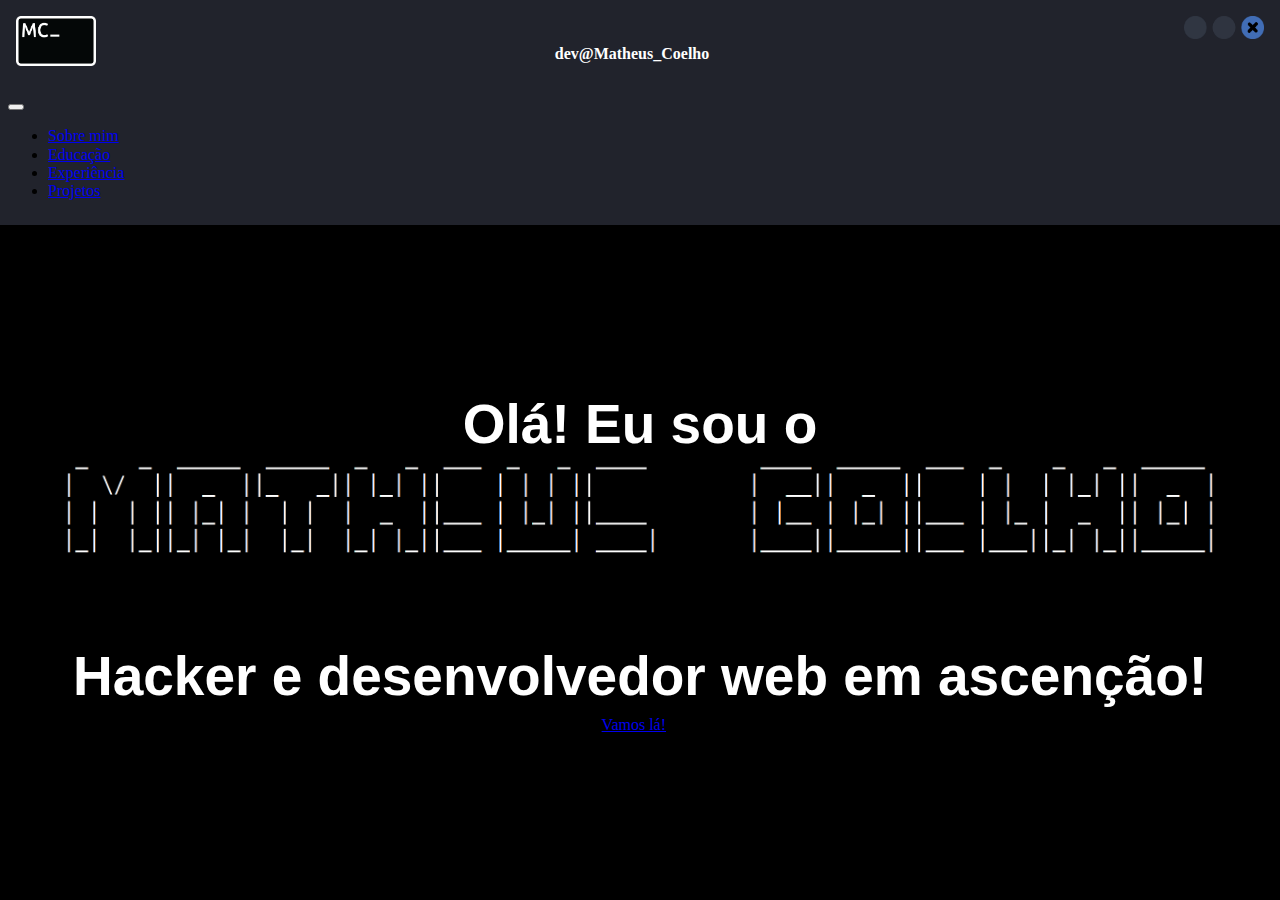
<file: index.html>
<!DOCTYPE html>
<html lang="pt-br">
<head>
    <meta charset="UTF-8">
    <meta http-equiv="X-UA-Compatible" content="IE=edge">
    <meta name="viewport" content="width=device-width, initial-scale=1.0">
    <link href="https://cdn.jsdelivr.net/npm/bootstrap@5.2.2/dist/css/bootstrap.min.css" rel="stylesheet" integrity="sha384-Zenh87qX5JnK2Jl0vWa8Ck2rdkQ2Bzep5IDxbcnCeuOxjzrPF/et3URy9Bv1WTRi" crossorigin="anonymous">
    <link rel="stylesheet" href="./css/style.css">
    <link rel="stylesheet" href="./css/normalize.css">
    <link rel="icon" href="/assets/img/CMD.png">
    <title>Portfolio - Matheus Coelho</title>
</head>
<body>
    <!--Header-->
    <!--Conteudo: Navbar (Logo e links)-->
    <header class="cabecalho">
        <div id="overheader">
            <!--Logo-->
            <div>
                <a href="" class="navbar-brand"><img src="/assets/img/CMD.png" alt="" id="logonav"></a>
            </div>
            <div>
                <img src="/assets/img/ButtonsKali.png" alt="" id="buttonskali">
            </div>   
            <!--Nome-->
            <div id="nameid">
                <h4>dev@Matheus_Coelho</h4>
            </div>
        </div>
        <!--Navbar-->
        <nav class="navbar navbar-expand-sm" id="navnav">
            <div class="container-fluid">
                <!--Hamburguer-->
                <button class="navbar-toggler bg-white" type="button" data-bs-toggle="collapse" data-bs-target="#navbarTogglerDemo03"
                    aria-controls="navbarTogglerDemo03" aria-expanded="false" aria-label="Toggle navigation">
                    <span class="navbar-toggler-icon"></span>
                </button>
            
                <!--Links-->
                <div class="collapse navbar-collapse" id="navbarTogglerDemo03">
                    <ul class="navbar-nav me-auto mb-2 mb-lg-0">
                        <li class="nav-item">
                            <a href="/pages/sobremim.html" class="nav-link text-white">Sobre mim</a>
                        </li>
                        <li class="nav-item">
                            <a href="/pages/educacao.html" class="nav-link text-white">Educação</a>
                        </li>
                        <li class="nav-item">
                            <a href="/pages/experiencia.html" class="nav-link text-white">Experiência</a>
                        </li>
                        <li class="nav-item">
                            <a href="/pages/projetos.html" class="nav-link text-white">Projetos</a>
                        </li>
                        <!--
                        <li class="nav-item">
                            <a href="/pages/contato.html" class="nav-link text-white">Contato</a>
                        </li>
                        -->
                    </ul>
                </div>
            </nav>
        </div>
    </header>

    <!--Body-->
    <main>
        <div id="centro">
            <!--
            <div>
                <div id="tagkali">
                    dev@Matheus_Coelho: <span id="piscando">█</span>
                </div>            
            </div>
            -->
            <div id="apresentacao">
                Olá! Eu sou o
            </div>
            <div>
                <img src="/assets/img/meunomepreto.png" alt="" id="nomedesenhado" class="d-none d-sm-none d-md-block">
                <h1 class="font-monospace text-center text-white display-1 d-block d-sm-block d-md-none">Matheus Coelho</h1>
            </div>
            <div id="apresentacao">
                Hacker e desenvolvedor web em ascenção!
            </div>
            <div>
                <span id="vamosla"><a href="/pages/sobremim.html" class="btn btn-outline-light" type="button">Vamos lá!</a></span>
            </div> 
        </div>
    </main>

    <script src="https://cdn.jsdelivr.net/npm/bootstrap@5.2.2/dist/js/bootstrap.bundle.min.js" integrity="sha384-OERcA2EqjJCMA+/3y+gxIOqMEjwtxJY7qPCqsdltbNJuaOe923+mo//f6V8Qbsw3" crossorigin="anonymous"></script>
    <script src="https://cdn.jsdelivr.net/npm/@popperjs/core@2.11.6/dist/umd/popper.min.js" integrity="sha384-oBqDVmMz9ATKxIep9tiCxS/Z9fNfEXiDAYTujMAeBAsjFuCZSmKbSSUnQlmh/jp3" crossorigin="anonymous"></script>
    <script src="https://cdn.jsdelivr.net/npm/bootstrap@5.2.2/dist/js/bootstrap.min.js" integrity="sha384-IDwe1+LCz02ROU9k972gdyvl+AESN10+x7tBKgc9I5HFtuNz0wWnPclzo6p9vxnk" crossorigin="anonymous"></script>
</body>
</html>
</file>
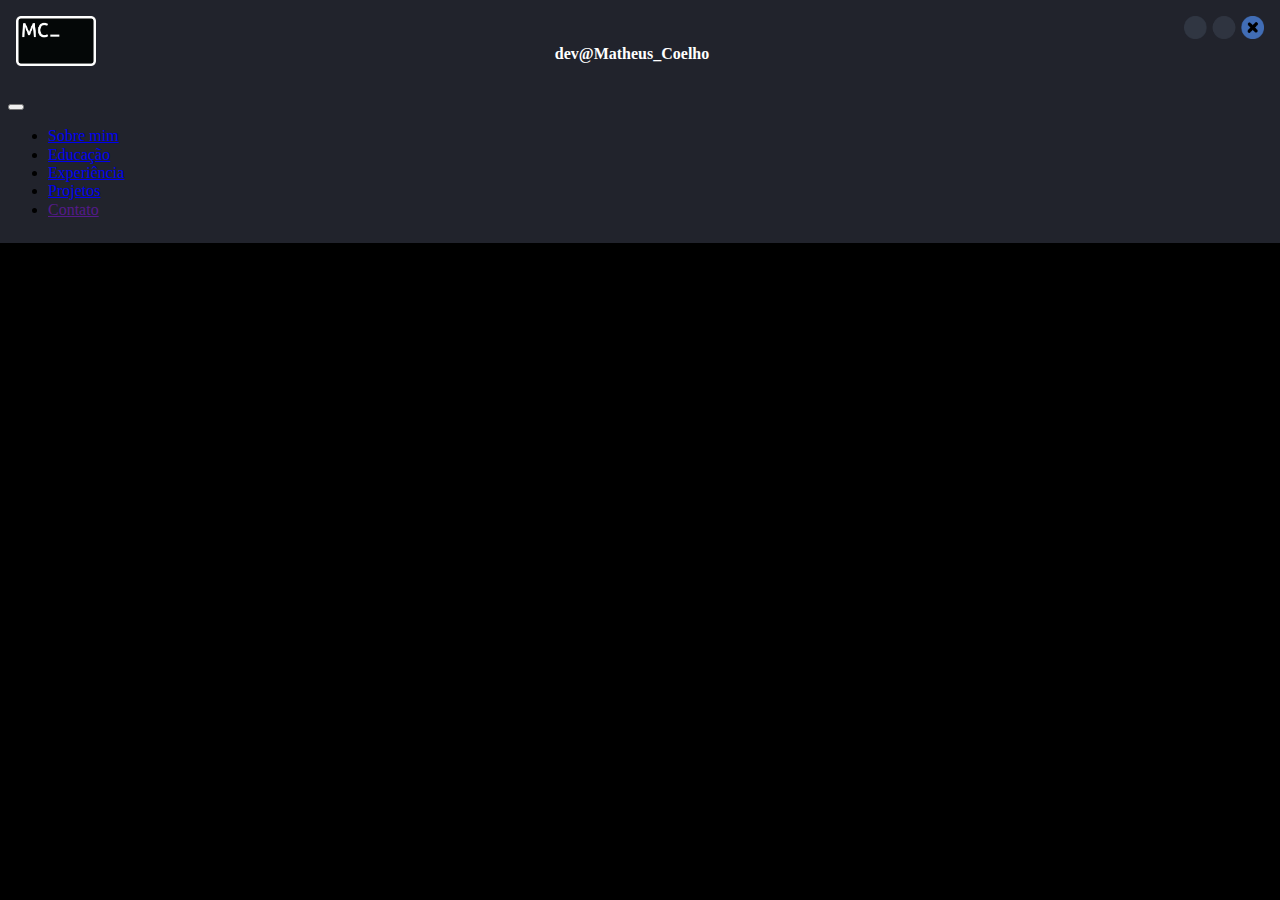
<file: pages/contato.html>
<!DOCTYPE html>
<html lang="pt-br">
<head>
    <meta charset="UTF-8">
    <meta http-equiv="X-UA-Compatible" content="IE=edge">
    <meta name="viewport" content="width=device-width, initial-scale=1.0">
    <link href="https://cdn.jsdelivr.net/npm/bootstrap@5.2.2/dist/css/bootstrap.min.css" rel="stylesheet"
        integrity="sha384-Zenh87qX5JnK2Jl0vWa8Ck2rdkQ2Bzep5IDxbcnCeuOxjzrPF/et3URy9Bv1WTRi" crossorigin="anonymous">
    <link rel="stylesheet" href="/css/style.css">
    <link rel="stylesheet" href="/css/normalize.css">
    <link rel="icon" href="/assets/img/CMD.png">
    <title>Portfolio - Matheus Coelho</title>
</head>
<body>
    <!--Header-->
    <!--Conteudo: Navbar (Logo e links)-->
    <header class="cabecalho">
        <div id="overheader">
            <!--Logo-->
            <div>
                <a href="/index.html" class="navbar-brand"><img src="/assets/img/CMD.png" alt="" id="logonav"></a>
            </div>
            <div>
                <img src="/assets/img/ButtonsKali.png" alt="" id="buttonskali">
            </div>
            <!--Nome-->
            <div id="nameid">
                <h4>dev@Matheus_Coelho</h4>
            </div>
        </div>
        <!--Navbar-->
        <nav class="navbar navbar-expand-sm" id="navnav">
            <div class="container-fluid">
                <!--Hamburguer-->
                <button class="navbar-toggler bg-white" type="button" data-bs-toggle="collapse"
                    data-bs-target="#navbarTogglerDemo03" aria-controls="navbarTogglerDemo03" aria-expanded="false"
                    aria-label="Toggle navigation">
                    <span class="navbar-toggler-icon"></span>
                </button>
    
                <!--Links-->
                <div class="collapse navbar-collapse" id="navbarTogglerDemo03">
                    <ul class="navbar-nav me-auto mb-2 mb-lg-0">
                        <li class="nav-item">
                            <a href="/index.html" class="nav-link text-white">Sobre mim</a>
                        </li>
                        <li class="nav-item">
                            <a href="/pages/educacao.html" class="nav-link text-white">Educação</a>
                        </li>
                        <li class="nav-item">
                            <a href="/pages/experiencia.html" class="nav-link text-white">Experiência</a>
                        </li>
                        <li class="nav-item">
                            <a href="/pages/projetos.html" class="nav-link text-white">Projetos</a>
                        </li>
                        <li class="nav-item">
                            <a href="" class="nav-link text-secondary disabled">Contato</a>
                        </li>
                    </ul>
                </div>
        </nav>
        </div>
    </header>

    <main>

    </main>

    <script src="https://cdn.jsdelivr.net/npm/bootstrap@5.2.2/dist/js/bootstrap.bundle.min.js"
        integrity="sha384-OERcA2EqjJCMA+/3y+gxIOqMEjwtxJY7qPCqsdltbNJuaOe923+mo//f6V8Qbsw3"
        crossorigin="anonymous"></script>
    <script src="https://cdn.jsdelivr.net/npm/@popperjs/core@2.11.6/dist/umd/popper.min.js"
        integrity="sha384-oBqDVmMz9ATKxIep9tiCxS/Z9fNfEXiDAYTujMAeBAsjFuCZSmKbSSUnQlmh/jp3"
        crossorigin="anonymous"></script>
    <script src="https://cdn.jsdelivr.net/npm/bootstrap@5.2.2/dist/js/bootstrap.min.js"
        integrity="sha384-IDwe1+LCz02ROU9k972gdyvl+AESN10+x7tBKgc9I5HFtuNz0wWnPclzo6p9vxnk"
        crossorigin="anonymous"></script>
</body>
</html>
</file>
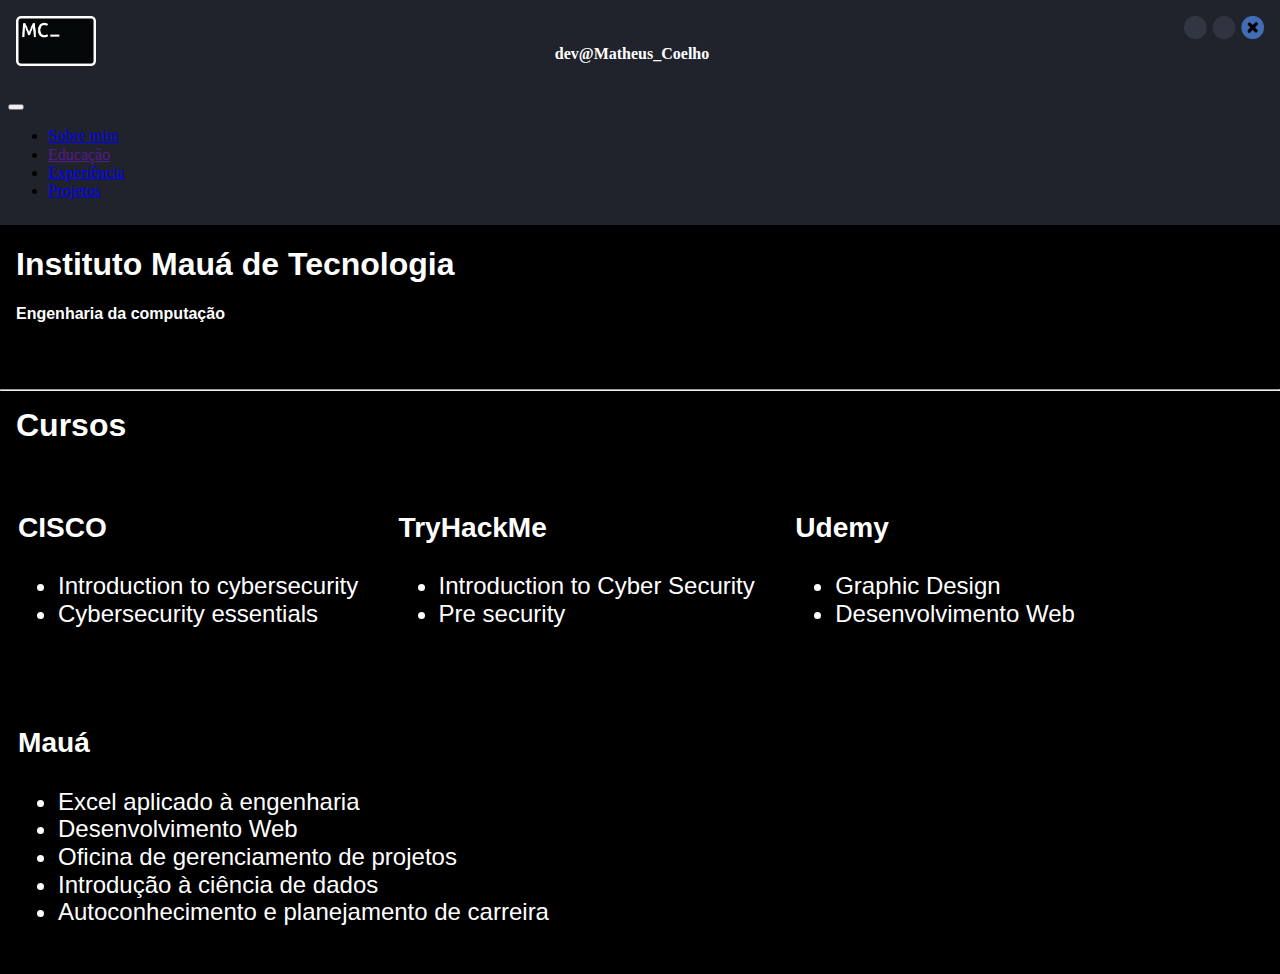
<file: pages/educacao.html>
<!DOCTYPE html>
<html lang="pt-br">
<head>
    <meta charset="UTF-8">
    <meta http-equiv="X-UA-Compatible" content="IE=edge">
    <meta name="viewport" content="width=device-width, initial-scale=1.0">
    <link href="https://cdn.jsdelivr.net/npm/bootstrap@5.2.2/dist/css/bootstrap.min.css" rel="stylesheet"
        integrity="sha384-Zenh87qX5JnK2Jl0vWa8Ck2rdkQ2Bzep5IDxbcnCeuOxjzrPF/et3URy9Bv1WTRi" crossorigin="anonymous">
    <link rel="stylesheet" href="/css/style.css">
    <link rel="stylesheet" href="/css/normalize.css">
    <link rel="icon" href="/assets/img/CMD.png">
    <title>Educação - Matheus Coelho</title>
</head>
<body>
    <!--Header-->
    <!--Conteudo: Navbar (Logo e links)-->
    <header class="cabecalho">
        <div id="overheader">
            <!--Logo-->
            <div>
                <a href="/index.html" class="navbar-brand"><img src="/assets/img/CMD.png" alt="" id="logonav"></a>
            </div>
            <div>
                <img src="/assets/img/ButtonsKali.png" alt="" id="buttonskali">
            </div>
            <!--Nome-->
            <div id="nameid">
                <h4>dev@Matheus_Coelho</h4>
            </div>
        </div>
        <!--Navbar-->
        <nav class="navbar navbar-expand-sm" id="navnav">
            <div class="container-fluid">
                <!--Hamburguer-->
                <button class="navbar-toggler bg-white" type="button" data-bs-toggle="collapse"
                    data-bs-target="#navbarTogglerDemo03" aria-controls="navbarTogglerDemo03" aria-expanded="false"
                    aria-label="Toggle navigation">
                    <span class="navbar-toggler-icon"></span>
                </button>
    
                <!--Links-->
                <div class="collapse navbar-collapse" id="navbarTogglerDemo03">
                    <ul class="navbar-nav me-auto mb-2 mb-lg-0">
                        <li class="nav-item">
                            <a href="/index.html" class="nav-link text-white">Sobre mim</a>
                        </li>
                        <li class="nav-item">
                            <a href="" class="nav-link text-secondary disabled">Educação</a>
                        </li>
                        <li class="nav-item">
                            <a href="/pages/experiencia.html" class="nav-link text-white">Experiência</a>
                        </li>
                        <li class="nav-item">
                            <a href="/pages/projetos.html" class="nav-link text-white">Projetos</a>
                        </li>
                        <!--
                        <li class="nav-item">
                            <a href="/pages/contato.html" class="nav-link text-white">Contato</a>
                        </li>
                        -->
                    </ul>
                </div>
        </nav>
        </div>
    </header>

    <main>
        <div>
            <div id="educacao">
                <h1>Instituto Mauá de Tecnologia</h1>
                <h4>Engenharia da computação</h4>
            </div>
            <div style="padding: 0px 24px;">
                <div class="progress">
                    <div class="progress-bar bg-black progress-bar-striped progress-bar-animated" style="width: 80%;">80%</div>
                </div>
            </div>
        </div>

        <br><hr>

        <div>
            <h1 class="fw-bolder" id="educacao">Cursos</h1>
            <div id="cursosgeral">
                <div id="cursos">
                    <h3 class="fst-italic">CISCO</h3>
                    <ul>
                        <li>Introduction to cybersecurity</li>
                        <li>Cybersecurity essentials</li>
                    </ul>
                </div>
                <div id="cursos">
                    <h3 class="fst-italic">TryHackMe</h3>
                    <ul>
                        <li>Introduction to Cyber Security</li>
                        <li>Pre security</li>
                    </ul>
                </div>
                <div id="cursos">
                    <h3 class="fst-italic">Udemy</h3>
                    <ul>
                        <li>Graphic Design</li>
                        <li>Desenvolvimento Web</li>
                    </ul>
                </div>
                <div id="cursos">
                    <h3 class="fst-italic">Mauá</h3>
                    <ul>
                        <li>Excel aplicado à engenharia</li>
                        <li>Desenvolvimento Web</li>
                        <li>Oficina de gerenciamento de projetos</li>
                        <li>Introdução à ciência de dados</li>
                        <li>Autoconhecimento e planejamento de carreira</li>
                    </ul>
                </div>
            </div>
            <!--
                <table>
                <tr>
                    <td>
                        <h3 class="fst-italic">CISCO</h3>
                        <ul>
                            <li>Introduction to cybersecurity</li>
                            <li>Cybersecurity essentials</li>
                        </ul>
                    </td>
                    <td>
                        <h3 class="fst-italic">TryHackMe</h3>
                        <ul>
                            <li>Introduction to Cyber Security</li>
                            <li>Pre security</li>
                        </ul>
                    </td>
                    <td>
                        <h3 class="fst-italic">Udemy</h3>
                        <ul>
                            <li>Graphic Design</li>
                            <li>Desenvolvimento Web</li>
                        </ul>
                    </td>
                    <td>
                        <h3 class="fst-italic">Mauá</h3>
                        <ul>
                            <li>Excel aplicado à engenharia</li>
                            <li>Desenvolvimento Web</li>
                            <li>Oficina de gerenciamento de projetos</li>
                            <li>Introdução à ciência de dados</li>
                            <li>Autoconhecimento e planejamento de carreira</li>
                        </ul>
                    </td>
                </tr>
            </table>
            -->
        </div>
    </main>

    <script src="https://cdn.jsdelivr.net/npm/bootstrap@5.2.2/dist/js/bootstrap.bundle.min.js"
        integrity="sha384-OERcA2EqjJCMA+/3y+gxIOqMEjwtxJY7qPCqsdltbNJuaOe923+mo//f6V8Qbsw3"
        crossorigin="anonymous"></script>
    <script src="https://cdn.jsdelivr.net/npm/@popperjs/core@2.11.6/dist/umd/popper.min.js"
        integrity="sha384-oBqDVmMz9ATKxIep9tiCxS/Z9fNfEXiDAYTujMAeBAsjFuCZSmKbSSUnQlmh/jp3"
        crossorigin="anonymous"></script>
    <script src="https://cdn.jsdelivr.net/npm/bootstrap@5.2.2/dist/js/bootstrap.min.js"
        integrity="sha384-IDwe1+LCz02ROU9k972gdyvl+AESN10+x7tBKgc9I5HFtuNz0wWnPclzo6p9vxnk"
        crossorigin="anonymous"></script>
</body>
</html>
</file>
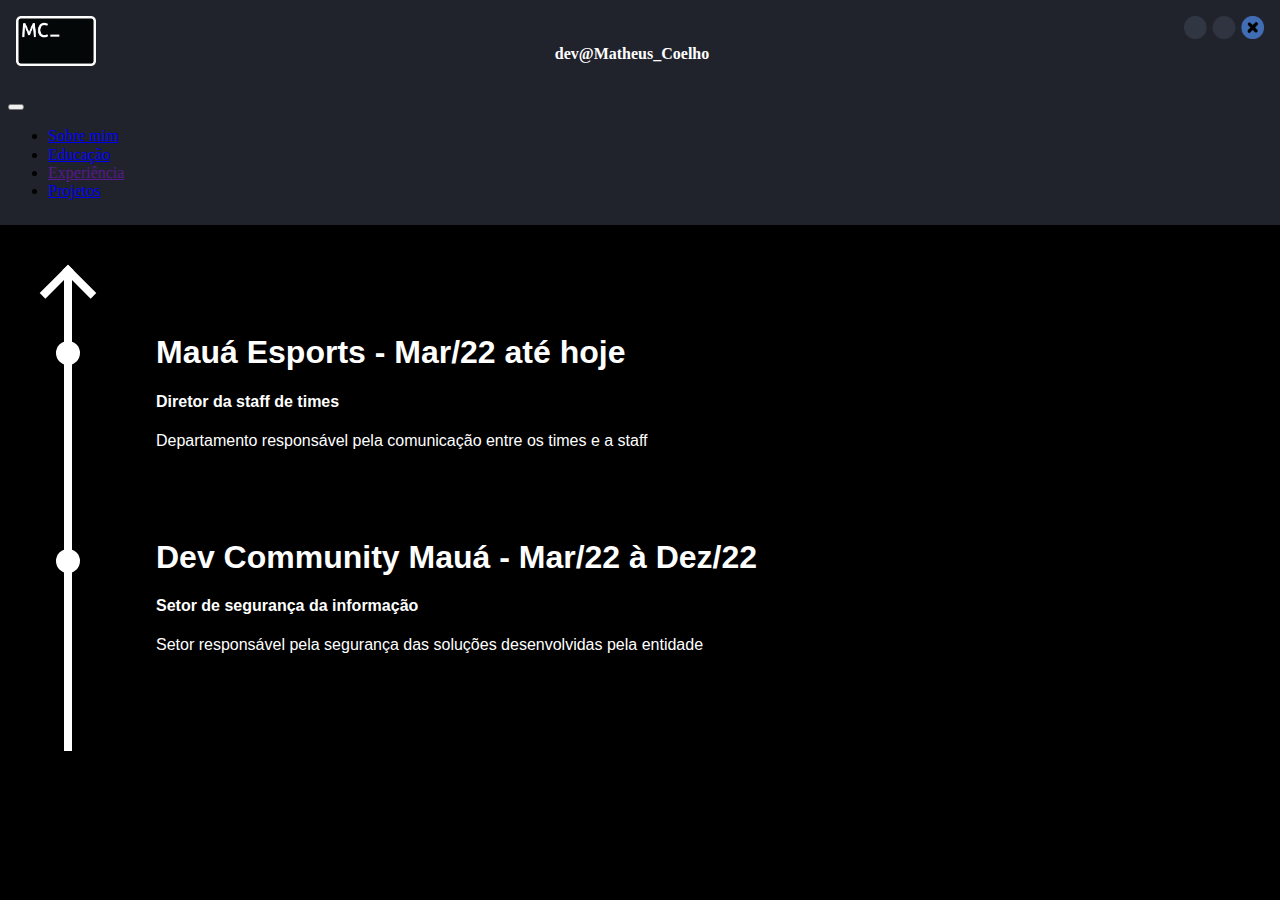
<file: pages/experiencia.html>
<!DOCTYPE html>
<html lang="pt-br">
<head>
    <meta charset="UTF-8">
    <meta http-equiv="X-UA-Compatible" content="IE=edge">
    <meta name="viewport" content="width=device-width, initial-scale=1.0">
    <link href="https://cdn.jsdelivr.net/npm/bootstrap@5.2.2/dist/css/bootstrap.min.css" rel="stylesheet"
        integrity="sha384-Zenh87qX5JnK2Jl0vWa8Ck2rdkQ2Bzep5IDxbcnCeuOxjzrPF/et3URy9Bv1WTRi" crossorigin="anonymous">
    <link rel="stylesheet" href="/css/style.css">
    <link rel="stylesheet" href="/css/normalize.css">
    <link rel="icon" href="/assets/img/CMD.png">
    <title>Experiência - Matheus Coelho</title>
</head>
<body>
    <!--Header-->
    <!--Conteudo: Navbar (Logo e links)-->
    <header class="cabecalho">
        <div id="overheader">
            <!--Logo-->
            <div>
                <a href="/index.html" class="navbar-brand"><img src="/assets/img/CMD.png" alt="" id="logonav"></a>
            </div>
            <div>
                <img src="/assets/img/ButtonsKali.png" alt="" id="buttonskali">
            </div>
            <!--Nome-->
            <div id="nameid">
                <h4>dev@Matheus_Coelho</h4>
            </div>
        </div>
        <!--Navbar-->
        <nav class="navbar navbar-expand-sm" id="navnav">
            <div class="container-fluid">
                <!--Hamburguer-->
                <button class="navbar-toggler bg-white" type="button" data-bs-toggle="collapse"
                    data-bs-target="#navbarTogglerDemo03" aria-controls="navbarTogglerDemo03" aria-expanded="false"
                    aria-label="Toggle navigation">
                    <span class="navbar-toggler-icon"></span>
                </button>
    
                <!--Links-->
                <div class="collapse navbar-collapse" id="navbarTogglerDemo03">
                    <ul class="navbar-nav me-auto mb-2 mb-lg-0">
                        <li class="nav-item">
                            <a href="/index.html" class="nav-link text-white">Sobre mim</a>
                        </li>
                        <li class="nav-item">
                            <a href="/pages/educacao.html" class="nav-link text-white">Educação</a>
                        </li>
                        <li class="nav-item">
                            <a href="" class="nav-link text-secondary disabled">Experiência</a>
                        </li>
                        <li class="nav-item">
                            <a href="/pages/projetos.html" class="nav-link text-white">Projetos</a>
                        </li>
                        <!--
                        <li class="nav-item">
                            <a href="/pages/contato.html" class="nav-link text-white">Contato</a>
                        </li>
                        -->
                    </ul>
                </div>
        </nav>
        </div>
    </header>

    <main>
        <div class="row"></div>
        <div id="seta" class="d-none d-md-inline-block">
            <div id="triangulo"></div>
            <div id="linha">
                <div id="topico1"></div>
                <div id="topico2"></div>
            </div>
        </div>
        <div id="experiencia" class="text-break">
            <div>
                <h1>Mauá Esports - Mar/22 até hoje</h1>
                <h4>Diretor da staff de times</h4>
                <p>Departamento responsável pela comunicação entre os times e a staff</p>
            </div>
            <div id="exp2">
                <h1>Dev Community Mauá - Mar/22 à Dez/22</h1>
                <h4>Setor de segurança da informação</h4>
                <p>Setor responsável pela segurança das soluções desenvolvidas pela entidade</p>
            </div>
        </div>
    </main>

    <script src="https://cdn.jsdelivr.net/npm/bootstrap@5.2.2/dist/js/bootstrap.bundle.min.js"
        integrity="sha384-OERcA2EqjJCMA+/3y+gxIOqMEjwtxJY7qPCqsdltbNJuaOe923+mo//f6V8Qbsw3"
        crossorigin="anonymous"></script>
    <script src="https://cdn.jsdelivr.net/npm/@popperjs/core@2.11.6/dist/umd/popper.min.js"
        integrity="sha384-oBqDVmMz9ATKxIep9tiCxS/Z9fNfEXiDAYTujMAeBAsjFuCZSmKbSSUnQlmh/jp3"
        crossorigin="anonymous"></script>
    <script src="https://cdn.jsdelivr.net/npm/bootstrap@5.2.2/dist/js/bootstrap.min.js"
        integrity="sha384-IDwe1+LCz02ROU9k972gdyvl+AESN10+x7tBKgc9I5HFtuNz0wWnPclzo6p9vxnk"
        crossorigin="anonymous"></script>
</body>
</html>
</file>
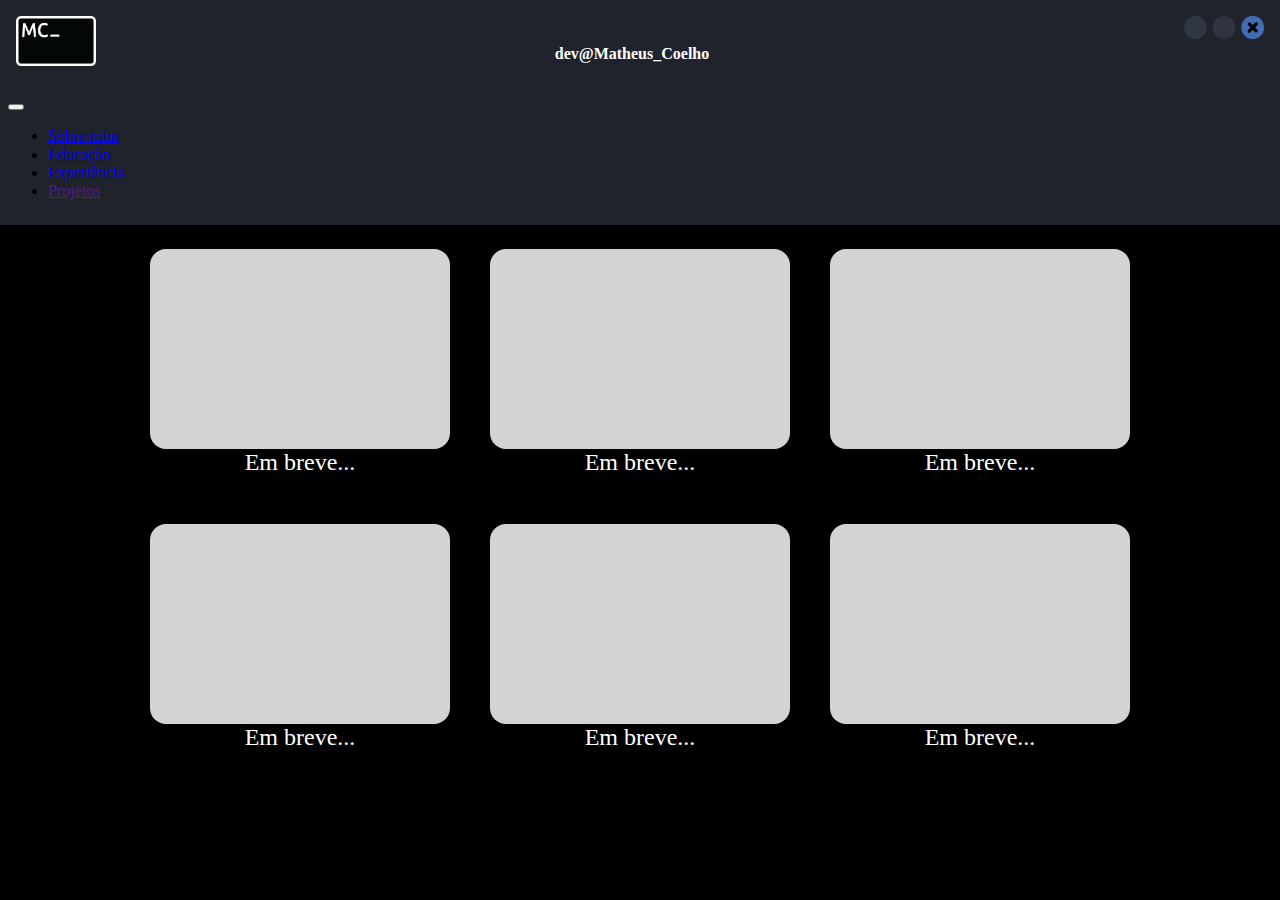
<file: pages/projetos.html>
<!DOCTYPE html>
<html lang="pt-br">
<head>
    <meta charset="UTF-8">
    <meta http-equiv="X-UA-Compatible" content="IE=edge">
    <meta name="viewport" content="width=device-width, initial-scale=1.0">
    <link href="https://cdn.jsdelivr.net/npm/bootstrap@5.2.2/dist/css/bootstrap.min.css" rel="stylesheet"
        integrity="sha384-Zenh87qX5JnK2Jl0vWa8Ck2rdkQ2Bzep5IDxbcnCeuOxjzrPF/et3URy9Bv1WTRi" crossorigin="anonymous">
    <link rel="stylesheet" href="/css/style.css">
    <link rel="stylesheet" href="/css/normalize.css">
    <link rel="icon" href="/assets/img/CMD.png">
    <title>Projetos - Matheus Coelho</title>
</head>
<body>
    <!--Header-->
    <!--Conteudo: Navbar (Logo e links)-->
    <header class="cabecalho">
        <div id="overheader">
            <!--Logo-->
            <div>
                <a href="/index.html" class="navbar-brand"><img src="/assets/img/CMD.png" alt="" id="logonav"></a>
            </div>
            <div>
                <img src="/assets/img/ButtonsKali.png" alt="" id="buttonskali">
            </div>
            <!--Nome-->
            <div id="nameid">
                <h4>dev@Matheus_Coelho</h4>
            </div>
        </div>
        <!--Navbar-->
        <nav class="navbar navbar-expand-sm" id="navnav">
            <div class="container-fluid">
                <!--Hamburguer-->
                <button class="navbar-toggler bg-white" type="button" data-bs-toggle="collapse"
                    data-bs-target="#navbarTogglerDemo03" aria-controls="navbarTogglerDemo03" aria-expanded="false"
                    aria-label="Toggle navigation">
                    <span class="navbar-toggler-icon"></span>
                </button>
    
                <!--Links-->
                <div class="collapse navbar-collapse" id="navbarTogglerDemo03">
                    <ul class="navbar-nav me-auto mb-2 mb-lg-0">
                        <li class="nav-item">
                            <a href="/index.html" class="nav-link text-white">Sobre mim</a>
                        </li>
                        <li class="nav-item">
                            <a href="/pages/educacao.html" class="nav-link text-white">Educação</a>
                        </li>
                        <li class="nav-item">
                            <a href="/pages/experiencia.html" class="nav-link text-white">Experiência</a>
                        </li>
                        <li class="nav-item">
                            <a href="" class="nav-link text-secondary disabled">Projetos</a>
                        </li>
                        <!--
                        <li class="nav-item">
                            <a href="/pages/contato.html" class="nav-link text-white">Contato</a>
                        </li>
                        -->
                    </ul>
                </div>
        </nav>
        </div>
    </header>

    <main>
        <div id="projetosgeral">
            <div id="projetos">
                <a href="">
                    <div id="projetovazio"></div>
                    Em breve...
                </a>
            </div>
            <div id="projetos">
                <a href="">
                    <div id="projetovazio"></div>
                    Em breve...
                </a>
            </div>
            <div id="projetos">
                <a href="">
                    <div id="projetovazio"></div>
                    Em breve...
                </a>
            </div>
            <div id="projetos">
                <a href="">
                    <div id="projetovazio"></div>
                    Em breve...
                </a>
            </div>
            <div id="projetos">
                <a href="">
                    <div id="projetovazio"></div>
                    Em breve...
                </a>
            </div>
            <div id="projetos">
                <a href="">
                    <div id="projetovazio"></div>
                    Em breve...
                </a>
            </div>
        </div>
    </main>

    <!--
        <a href="">
            <div id="projetovazio"></div>
            Em breve...
        </a>
    -->

    <script src="https://cdn.jsdelivr.net/npm/bootstrap@5.2.2/dist/js/bootstrap.bundle.min.js"
        integrity="sha384-OERcA2EqjJCMA+/3y+gxIOqMEjwtxJY7qPCqsdltbNJuaOe923+mo//f6V8Qbsw3"
        crossorigin="anonymous"></script>
    <script src="https://cdn.jsdelivr.net/npm/@popperjs/core@2.11.6/dist/umd/popper.min.js"
        integrity="sha384-oBqDVmMz9ATKxIep9tiCxS/Z9fNfEXiDAYTujMAeBAsjFuCZSmKbSSUnQlmh/jp3"
        crossorigin="anonymous"></script>
    <script src="https://cdn.jsdelivr.net/npm/bootstrap@5.2.2/dist/js/bootstrap.min.js"
        integrity="sha384-IDwe1+LCz02ROU9k972gdyvl+AESN10+x7tBKgc9I5HFtuNz0wWnPclzo6p9vxnk"
        crossorigin="anonymous"></script>
</body>
</html>
</file>
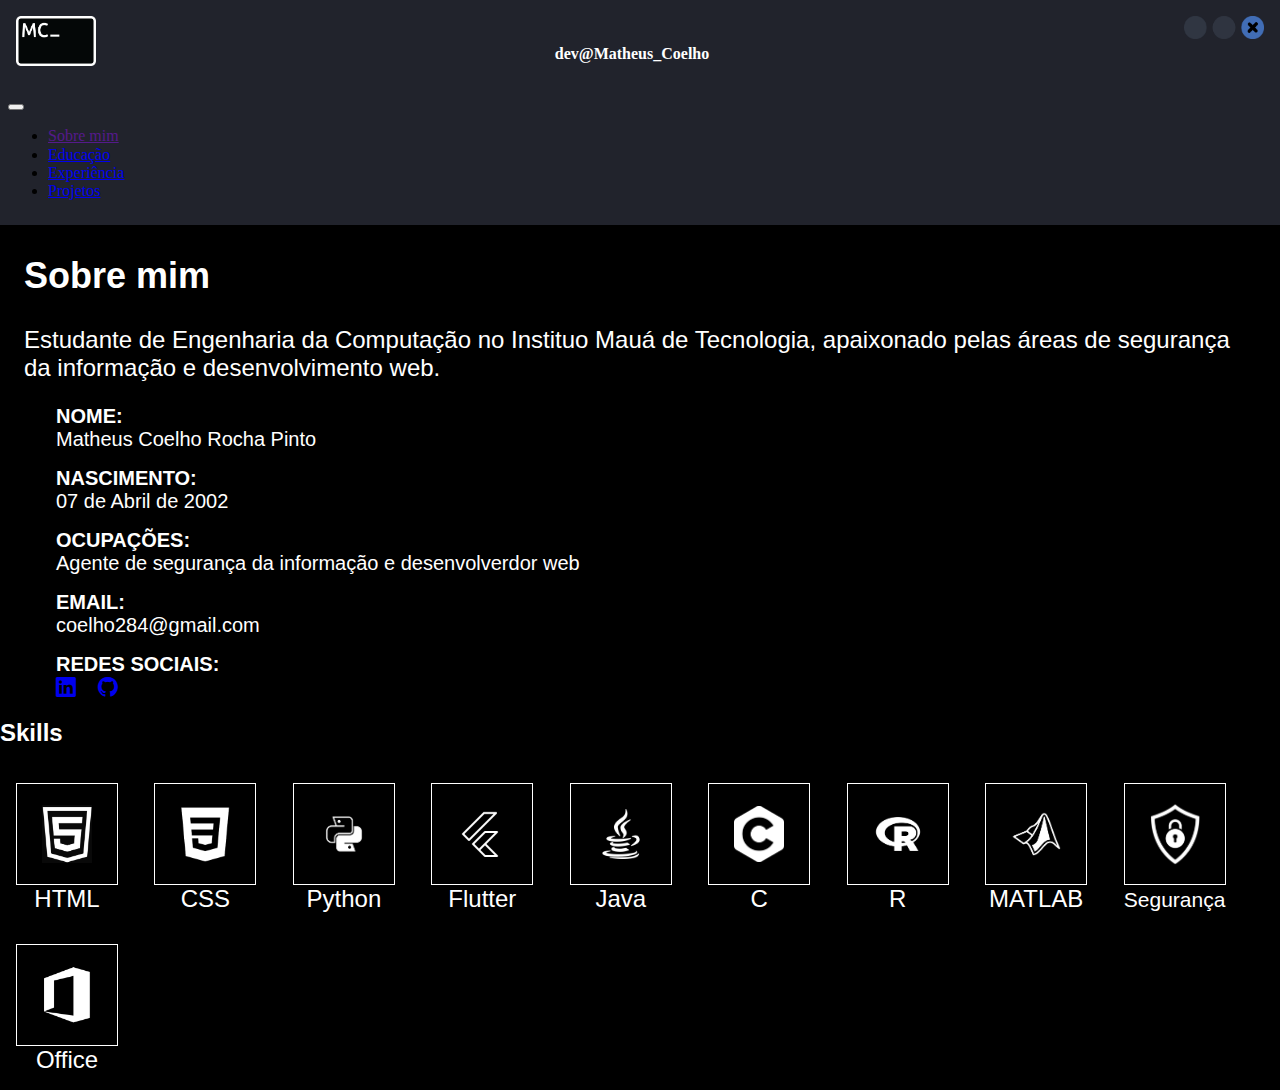
<file: pages/sobremim.html>
<!DOCTYPE html>
<html lang="pt-br">

<head>
    <meta charset="UTF-8">
    <meta http-equiv="X-UA-Compatible" content="IE=edge">
    <meta name="viewport" content="width=device-width, initial-scale=1.0">
    <link href="https://cdn.jsdelivr.net/npm/bootstrap@5.2.2/dist/css/bootstrap.min.css" rel="stylesheet"
        integrity="sha384-Zenh87qX5JnK2Jl0vWa8Ck2rdkQ2Bzep5IDxbcnCeuOxjzrPF/et3URy9Bv1WTRi" crossorigin="anonymous">
    <link rel="stylesheet" href="https://cdn.jsdelivr.net/npm/bootstrap-icons@1.5.0/font/bootstrap-icons.css">
        <link rel="stylesheet" href="/css/style.css">
    <link rel="stylesheet" href="/css/normalize.css">
    <link rel="icon" href="/assets/img/CMD.png">
    <title>Sobre mim - Matheus Coelho</title>
</head>

<body>
    <!--Header-->
    <!--Conteudo: Navbar (Logo e links)-->
    <header class="cabecalho">
        <div id="overheader">
            <!--Logo-->
            <div>
                <a href="/index.html" class="navbar-brand"><img src="/assets/img/CMD.png" alt="" id="logonav"></a>
            </div>
            <div>
                <img src="/assets/img/ButtonsKali.png" alt="" id="buttonskali">
            </div>
            <!--Nome-->
            <div id="nameid">
                <h4>dev@Matheus_Coelho</h4>
            </div>
        </div>
        <!--Navbar-->
        <nav class="navbar navbar-expand-sm" id="navnav">
            <div class="container-fluid">
                <!--Hamburguer-->
                <button class="navbar-toggler bg-white" type="button" data-bs-toggle="collapse"
                    data-bs-target="#navbarTogglerDemo03" aria-controls="navbarTogglerDemo03" aria-expanded="false"
                    aria-label="Toggle navigation">
                    <span class="navbar-toggler-icon"></span>
                </button>

                <!--Links-->
                <div class="collapse navbar-collapse" id="navbarTogglerDemo03">
                    <ul class="navbar-nav me-auto mb-2 mb-lg-0">
                        <li class="nav-item">
                            <a href="" class="nav-link text-secondary disabled">Sobre mim</a>
                        </li>
                        <li class="nav-item">
                            <a href="/pages/educacao.html" class="nav-link text-white">Educação</a>
                        </li>
                        <li class="nav-item">
                            <a href="/pages/experiencia.html" class="nav-link text-white">Experiência</a>
                        </li>
                        <li class="nav-item">
                            <a href="/pages/projetos.html" class="nav-link text-white">Projetos</a>
                        </li>
                        <!--
                        <li class="nav-item">
                            <a href="/pages/contato.html" class="nav-link text-white">Contato</a>
                        </li>
                        -->
                    </ul>
                </div>
        </nav>
        </div>
    </header>

    <!--Body-->
    <main id="texto">
        <div id="intro">
            <h2>Sobre mim</h2>
            Estudante de Engenharia da Computação no Instituo Mauá de Tecnologia, apaixonado pelas áreas de segurança da informação e desenvolvimento web.
        </div>
        <div>
            <ul id="dados">
                <li id="itens">
                    <strong>NOME:</strong><br>
                    <span>Matheus Coelho Rocha Pinto</span>
                </li>
                <li id="itens">
                    <strong>NASCIMENTO:</strong><br>
                    <span>07 de Abril de 2002</span>
                </li>
                <li id="itens">
                    <strong>OCUPAÇÕES:</strong><br>
                    <span>Agente de segurança da informação e desenvolverdor web</span>
                </li>
                <li id="itens">
                    <strong>EMAIL:</strong><br>
                    <span>coelho284@gmail.com</span>
                </li>
                <li id="itens">
                    <strong>REDES SOCIAIS:</strong><br>
                    <span>
                        <a href="https://www.linkedin.com/in/matheus-coelho-7402/"><i class="bi bi-linkedin"></i></a>
                    </span>
                    <span id="icones">
                        <a href="https://github.com/Matheuscoe07"><i class="bi bi-github"></i></a>
                    </span>
                </li>
            </ul>
        </div>
        <div>
            <h2 class="m-4">Skills</h2>
            <div id="skillsgeral">
                    <div id="skills">
                        <img src="/assets/img/htmllogo.png" alt="" id="imgskills">
                    </div>
                    HTML
            </div>
            <div id="skillsgeral">
                <div id="skills">
                    <img src="/assets/img/csslogo.png" alt="" id="imgskills">
                </div>
                CSS
            </div>
            <div id="skillsgeral">
                <div id="skills">
                    <img src="/assets/img/pythonlogo.png" alt="" id="imgskills">
                </div>
                Python
            </div>
            <div id="skillsgeral">
                <div id="skills">
                    <img src="/assets/img/flutterlogo.png" alt="" id="imgskills">
                </div>
                Flutter
            </div>
            <div id="skillsgeral">
                <div id="skills">
                    <img src="/assets/img/javalogo.png" alt="" id="imgskills">
                </div>
                Java
            </div>
            <div id="skillsgeral">
                <div id="skills">
                    <img src="/assets/img/clogo.png" alt="" id="imgskills">
                </div>
                C
            </div>
            <div id="skillsgeral">
                <div id="skills">
                    <img src="/assets/img/rlogo.png" alt="" id="imgskills">
                </div>
                R
            </div>
            <div id="skillsgeral">
                <div id="skills">
                    <img src="/assets/img/matlablogo.png" alt="" id="imgskills">
                </div>
                MATLAB
            </div>
            <div id="skillsgeral">
                <div id="skills">
                    <img src="/assets/img/cybersecuritylogo.jpg" alt="" id="imgskills">
                </div>
                <span style="font-size: 21px;">Segurança</span>
            </div>
            <div id="skillsgeral">
                <div id="skills">
                    <img src="/assets/img/officelogo.png" alt="" id="imgskills">
                </div>
                Office
            </div>
        </div>
    </main>


    <script src="https://cdn.jsdelivr.net/npm/bootstrap@5.2.2/dist/js/bootstrap.bundle.min.js"
        integrity="sha384-OERcA2EqjJCMA+/3y+gxIOqMEjwtxJY7qPCqsdltbNJuaOe923+mo//f6V8Qbsw3"
        crossorigin="anonymous"></script>
    <script src="https://cdn.jsdelivr.net/npm/@popperjs/core@2.11.6/dist/umd/popper.min.js"
        integrity="sha384-oBqDVmMz9ATKxIep9tiCxS/Z9fNfEXiDAYTujMAeBAsjFuCZSmKbSSUnQlmh/jp3"
        crossorigin="anonymous"></script>
    <script src="https://cdn.jsdelivr.net/npm/bootstrap@5.2.2/dist/js/bootstrap.min.js"
        integrity="sha384-IDwe1+LCz02ROU9k972gdyvl+AESN10+x7tBKgc9I5HFtuNz0wWnPclzo6p9vxnk"
        crossorigin="anonymous"></script>
</body>

</html>
</file>
<file: css/style.css>
/*-----------------HEADER-----------------*/

.cabecalho {
    background-color: #21232c;
}

#overheader {
    background-color: #21232c;
    width: 100%;
}

#logonav {
    float: left;
    width: 80px;
    margin-top: 16px;
    margin-left: 16px;
}

#nameid {
    text-align: center;
    padding-top: 24px;
    color: #fff;
}

#buttonskali {
    float: right;
    width: 80px;
    margin: 16px;
}

#navnav {
    clear: both;
    background-color: #21232c;
    padding: 8px;
}

/*-----------------BODY-----------------*/
body {
    background-color: black;
}

#centro {
    margin-top: 10em;
}

#tagkali {
    color: red;
    padding: 8px;
}

#piscando {
    color: #fff;
    animation: blinker 0.75s linear infinite;
}

@keyframes blinker {
    50% {
        opacity: 0;
    }
}

#apresentacao {
    font-family: "Ubuntu", "Arial", sans-serif;
    font-size: 55px;
    color: #FFFFFF;
    font-weight: 700;
    text-align: center;
    padding: 8px;
}

#nomedesenhado {
    width: 90%;
    display: block;
    margin-left: auto;
    margin-right: auto;
}

#vamosla {
    margin-left: 47%;
}

/*-----------------SOBRE MIM-----------------*/
#intro {
    margin: 24px;
    font-size: 24px;
}

#dados {
    list-style-type: none;
    font-size: 20px;
}

#itens {
    margin: 16px;
}

#icones {
    margin-left: 16px;
}

#skillsgeral {
    margin-left: auto;
    margin-right: auto;
    color: white;
    font-size: 24px;
    display: block;
    display: inline-block;
    margin: 16px;
    text-align: center;
}

#skills {
    height: 100px;
    width: 100px;
    border: solid 1px #fff;
    color: #fff;
    display: flex;
    justify-content: center;
}

#imgskills {
    width: 50px;
    margin: auto;
}

/*-----------------EDUCAÇÃO-----------------*/
#educacao {
    font-family: "Ubuntu", "Arial", sans-serif;
    color: #FFFFFF;
    margin: 16px;
}

#cursosgeral {
    color: white;
    font-family: "Ubuntu", "Arial", sans-serif;
    text-align: left;
    margin-left: auto;
    margin-right: auto;
}

#cursos {
    margin-left: auto;
    margin-right: auto;
    color: white;
    font-size: 24px;
    display: block;
    display: inline-block;
    margin: 24px 18px;
    vertical-align: text-top;
}


/*-----------------EXPERIÊNCIA-----------------*/
#seta {
    display: inline-block;
}

#triangulo {
    border: solid white;
    border-width: 0 8px 8px 0;
    padding: 16px;
    transform: rotate(-135deg);
    -webkit-transform: rotate(-135deg);
    margin: 48px;
}

#linha {    
    border-left: 8px solid white;
    height: 30em;
    margin-left: 64px;
    margin-top: -90px;
}

#topico1 {
    height: 24px;
    width: 24px;
    background-color: #fff;
    border-radius: 50%;
    display: inline-block;
    margin-left: -16px;
    margin-top: 70px;
}

#topico2 {
    height: 24px;
    width: 24px;
    background-color: #fff;
    border-radius: 50%;
    margin-left: -16px;
    margin-top: 180px;
}

#experiencia {
    display: inline-block;
    vertical-align: top;
    margin-top: 88px;
    font-family: "Ubuntu", "Arial", sans-serif;
    color: #fff;
    font-size: 100%;
    padding: 0 16px;
}

#exp2 {
    margin-top: 88px;
}

/*
#expimg {
    width: 50%;
    display: block;
    margin-left: auto;
    margin-right: auto;
}
*/

/*-----------------PROJETOS-----------------*/
#projetosgeral {
    text-align: center; 
    margin-left: auto; 
    margin-right: auto;
}

#projetos {
    margin-left: auto;
    margin-right: auto;
    color: white;
    font-size: 24px;
    display: block;
    display: inline-block;
    margin: 24px 18px;
}

#projetos a {
    color: #FFFFFF;
    text-decoration: none;
}

#projetovazio {
    height: 200px;
    width: 300px;
    background-color: lightgray;
    border-radius: 16px;
}

/*-----------------GERAL-----------------*/
hr {
    color: aliceblue;
}

#texto {
    font-family: "Ubuntu", "Arial", sans-serif;
    color: #FFFFFF;
}
</file>
